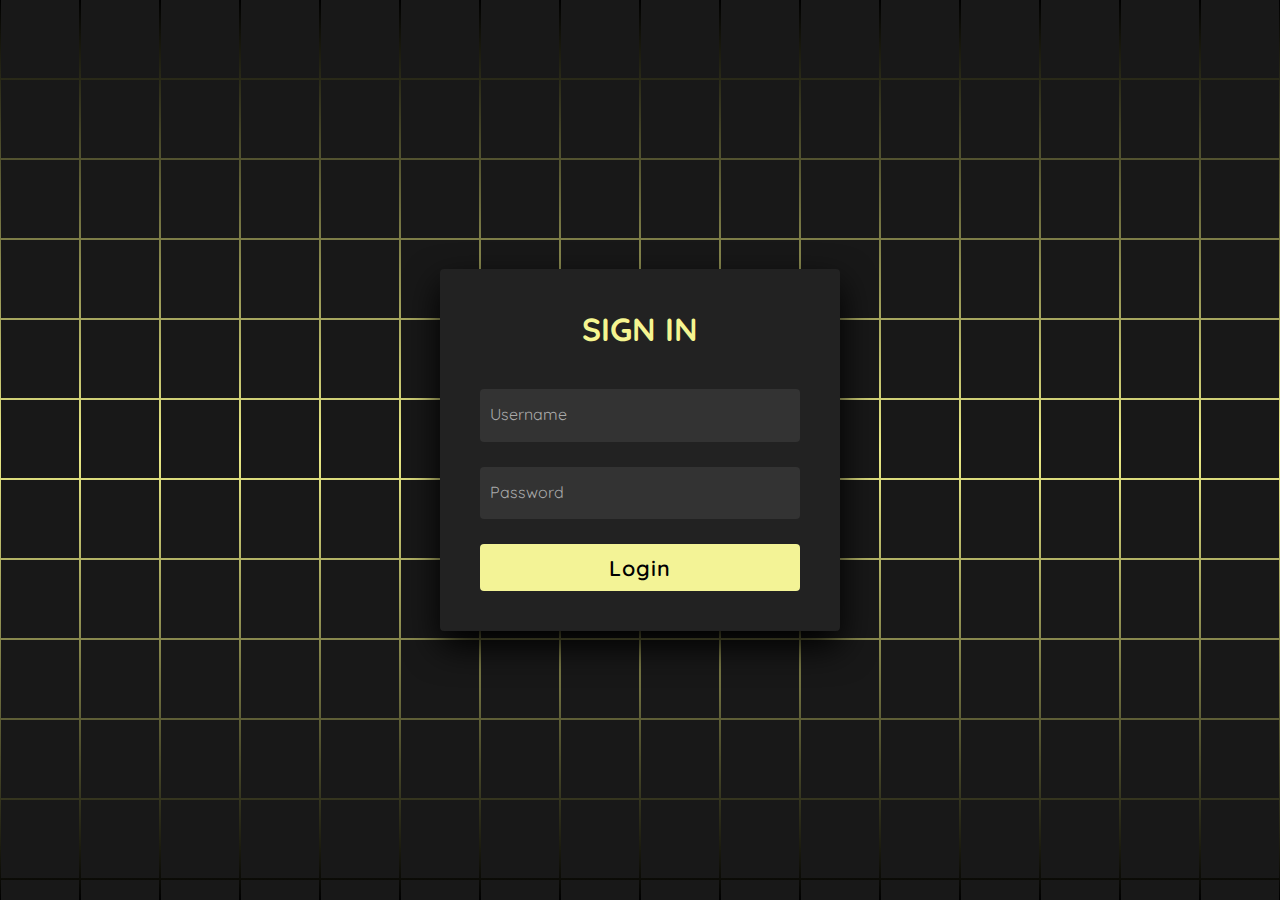
<file: index.html>
<!DOCTYPE html>
<html lang="en">
  <head>
    <meta charset="UTF-8" />
    <meta name="viewport" content="width=device-width, initial-scale=1.0" />
    <title>Login</title>
    <link rel="stylesheet" href="static/style.css" />
  </head>
  <body>
    <section>
      <span></span> <span></span> <span></span> <span></span> <span></span>
      <span></span> <span></span> <span></span> <span></span> <span></span>
      <span></span> <span></span> <span></span> <span></span> <span></span>
      <span></span> <span></span> <span></span> <span></span> <span></span>
      <span></span> <span></span> <span></span> <span></span> <span></span>
      <span></span> <span></span> <span></span> <span></span> <span></span>
      <span></span> <span></span> <span></span> <span></span> <span></span>
      <span></span> <span></span> <span></span> <span></span> <span></span>
      <span></span> <span></span> <span></span> <span></span> <span></span>
      <span></span> <span></span> <span></span> <span></span> <span></span>
      <span></span> <span></span> <span></span> <span></span> <span></span>
      <span></span> <span></span> <span></span> <span></span> <span></span>
      <span></span> <span></span> <span></span> <span></span> <span></span>
      <span></span> <span></span> <span></span> <span></span> <span></span>
      <span></span> <span></span> <span></span> <span></span> <span></span>
      <span></span> <span></span> <span></span> <span></span> <span></span>
      <span></span> <span></span> <span></span> <span></span> <span></span>
      <span></span> <span></span> <span></span> <span></span> <span></span>
      <span></span> <span></span> <span></span> <span></span> <span></span>
      <span></span> <span></span> <span></span> <span></span> <span></span>
      <span></span> <span></span> <span></span> <span></span> <span></span>
      <span></span> <span></span> <span></span> <span></span> <span></span>
      <span></span> <span></span> <span></span> <span></span> <span></span>
      <span></span> <span></span> <span></span> <span></span> <span></span>
      <span></span> <span></span> <span></span> <span></span> <span></span>
      <span></span> <span></span> <span></span> <span></span> <span></span>
      <span></span> <span></span> <span></span> <span></span> <span></span>
      <span></span> <span></span> <span></span> <span></span> <span></span>
      <span></span> <span></span> <span></span> <span></span> <span></span>
      <span></span> <span></span> <span></span> <span></span> <span></span>
      <span></span> <span></span> <span></span> <span></span> <span></span>
      <span></span> <span></span> <span></span> <span></span> <span></span>
      <span></span> <span></span> <span></span> <span></span> <span></span>
      <span></span> <span></span> <span></span> <span></span> <span></span>
      <span></span> <span></span> <span></span> <span></span> <span></span>
      <span></span> <span></span> <span></span> <span></span> <span></span>
      <span></span> <span></span> <span></span> <span></span> <span></span>
      <span></span> <span></span> <span></span> <span></span> <span></span>
      <span></span> <span></span> <span></span> <span></span> <span></span>
      <span></span> <span></span> <span></span> <span></span> <span></span>
      <span></span> <span></span> <span></span> <span></span> <span></span>
      <span></span> <span></span> <span></span> <span></span> <span></span>
      <span></span> <span></span> <span></span> <span></span> <span></span>
      <span></span> <span></span> <span></span> <span></span> <span></span>
      <span></span> <span></span> <span></span> <span></span> <span></span>
      <span></span> <span></span> <span></span> <span></span> <span></span>
      <span></span> <span></span> <span></span> <span></span> <span></span>
      <span></span> <span></span> <span></span> <span></span> <span></span>
      <span></span> <span></span> <span></span> <span></span> <span></span>
      <span></span> <span></span> <span></span> <span></span> <span></span>
      <span></span> <span></span> <span></span> <span></span> <span></span>
      <span></span> <span></span> <span></span> <span></span> <span></span>
      <div class="signin">
        <div class="content">
          <h2>Sign In</h2>
          <form id="loginForm" class="form">
            <div class="inputBox">
              <input type="text" id="username" name="username" required />
              <i>Username</i>
            </div>
            <div class="inputBox">
              <input type="password" id="password" name="password" required />
              <i>Password</i>
            </div>
            <div class="inputBox">
              <input type="submit" value="Login" />
            </div>
          </form>
        </div>
      </div>
    </section>
    <script src="js/login.js"></script>
  </body>
</html>
</file>
<file: static/style.css>
@import url("https://fonts.googleapis.com/css2?family=Quicksand:wght@300;400;500;600;700&display=swap");
* {
  margin: 0;
  padding: 0;
  box-sizing: border-box;
  font-family: "Quicksand", sans-serif;
}
body {
  display: flex;
  justify-content: center;
  align-items: center;
  min-height: 100vh;
  background: #000;
}
p {
  color: #f00;
}
section {
  position: absolute;
  width: 100vw;
  height: 100vh;
  display: flex;
  justify-content: center;
  align-items: center;
  gap: 2px;
  flex-wrap: wrap;
  overflow: hidden;
}
section::before {
  content: "";
  position: absolute;
  width: 100%;
  height: 100%;
  background: linear-gradient(#000, rgb(235, 235, 134), #000);
  animation: animate 5s linear infinite;
}
@keyframes animate {
  0% {
    transform: translateY(-100%);
  }
  100% {
    transform: translateY(100%);
  }
}
section span {
  position: relative;
  display: block;
  width: calc(6.25vw - 2px);
  height: calc(6.25vw - 2px);
  background: #181818;
  z-index: 2;
  transition: 1.5s;
}
section span:hover {
  background: rgb(243, 243, 136);
  transition: 0s;
}
section .signin {
  position: absolute;
  width: 400px;
  background: #222;
  z-index: 1000;
  display: flex;
  justify-content: center;
  align-items: center;
  padding: 40px;
  border-radius: 4px;
  box-shadow: 0 15px 35px rgba(0, 0, 0, 9);
}
section .signin .content {
  position: relative;
  width: 100%;
  display: flex;
  justify-content: center;
  align-items: center;
  flex-direction: column;
  gap: 40px;
}
section .signin .content h2 {
  font-size: 2em;
  color: rgb(245, 245, 145);
  text-transform: uppercase;
}
section .signin .content .form {
  width: 100%;
  display: flex;
  flex-direction: column;
  gap: 25px;
}
section .signin .content .form .inputBox {
  position: relative;
  width: 100%;
}
section .signin .content .form .inputBox input {
  position: relative;
  width: 100%;
  background: #333;
  border: none;
  outline: none;
  padding: 25px 10px 7.5px;
  border-radius: 4px;
  color: #fff;
  font-weight: 500;
  font-size: 1em;
}
section .signin .content .form .inputBox i {
  position: absolute;
  left: 0;
  padding: 15px 10px;
  font-style: normal;
  color: #aaa;
  transition: 0.5s;
  pointer-events: none;
}
.signin .content .form .inputBox input:focus ~ i,
.signin .content .form .inputBox input:valid ~ i {
  transform: translateY(-7.5px);
  font-size: 0.8em;
  color: #fff;
}

.signin .content .form .inputBox input[type="submit"] {
  padding: 10px;
  background: rgb(243, 243, 150);
  color: #000;
  font-weight: 600;
  font-size: 1.35em;
  letter-spacing: 0.05em;
  cursor: pointer;
}
input[type="submit"]:active {
  opacity: 0.6;
}
@media (max-width: 900px) {
  section span {
    width: calc(10vw - 2px);
    height: calc(10vw - 2px);
  }
}
@media (max-width: 600px) {
  section span {
    width: calc(20vw - 2px);
    height: calc(20vw - 2px);
  }
}
</file>
